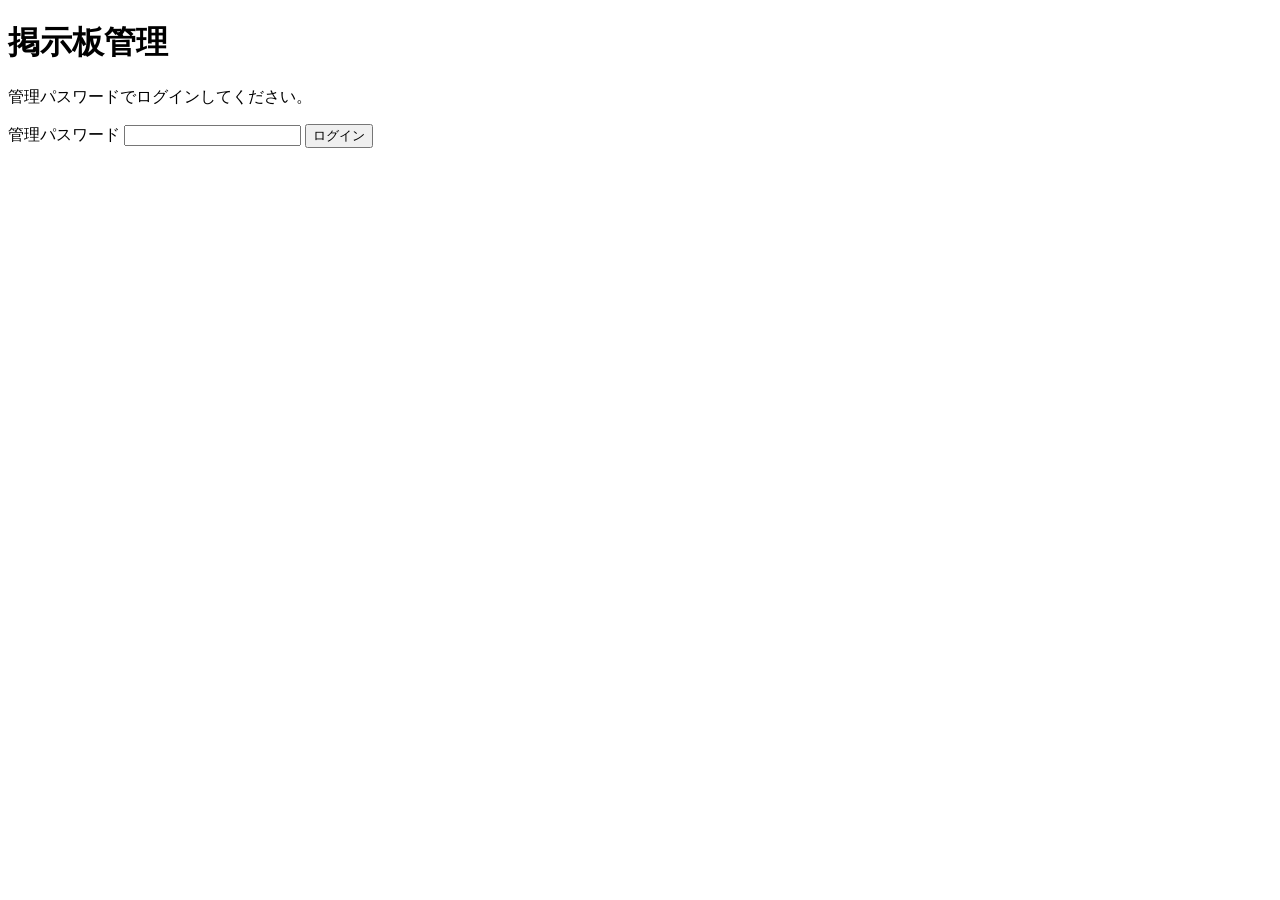
<file: gas/admin.html>
<!DOCTYPE html>
<html lang="ja">
  <head>
    <meta charset="UTF-8" />
    <meta name="viewport" content="width=device-width, initial-scale=1" />
    <?!= include('styles'); ?>
  </head>
  <body>
    <div id="admin-login" class="login-wrap">
      <h1>掲示板管理</h1>
      <p>管理パスワードでログインしてください。</p>
      <div id="admin-error" class="login-error" role="alert"></div>
      <form id="adminLoginForm">
        <label for="adminPassword">管理パスワード</label>
        <input id="adminPassword" type="password" required />
        <button type="submit">ログイン</button>
      </form>
    </div>

    <div id="admin-app" class="admin-wrap" style="display: none">
      <header class="admin-header">
        <h1>掲示板投稿ダッシュボード</h1>
        <button id="logoutBtn" type="button" class="admin-secondary">ログアウト</button>
      </header>

      <div id="admin-message" class="admin-message"></div>

      <form id="postForm" class="admin-form">
        <input type="hidden" id="rowIndex" />
        <label>投稿日 <input id="postDate" type="date" /></label>
        <label>カテゴリー <input id="category" type="text" placeholder="曲 / 衣装 / おしらせ" /></label>
        <label>タイトル <input id="title" type="text" required /></label>
        <label>曜日 <input id="weekday" type="text" placeholder="月 / 水 / 金" /></label>
        <label>クラス <input id="className" type="text" placeholder="幼児 / 低学年 / can☆bang / vanZ / HIPHOP" /></label>
        <label>本文 <textarea id="body" rows="5"></textarea></label>
        <label>URL <input id="url" type="url" placeholder="https://..." /></label>
        <div class="admin-images">
          <div>
            <label>画像1 URL <input id="image1" type="url" /></label>
            <input id="file1" type="file" accept="image/*" />
          </div>
          <div>
            <label>画像2 URL <input id="image2" type="url" /></label>
            <input id="file2" type="file" accept="image/*" />
          </div>
          <div>
            <label>画像3 URL <input id="image3" type="url" /></label>
            <input id="file3" type="file" accept="image/*" />
          </div>
          <div>
            <label>画像4 URL <input id="image4" type="url" /></label>
            <input id="file4" type="file" accept="image/*" />
          </div>
        </div>

        <div class="admin-actions">
          <button type="submit">保存</button>
          <button id="resetBtn" type="button" class="admin-secondary">新規作成に戻す</button>
        </div>
      </form>

      <section>
        <h2>投稿一覧</h2>
        <div id="postsList" class="admin-list"></div>
      </section>
    </div>

    <script>
      (function () {
        var ADMIN_TOKEN_KEY = 'vanz_admin_token';
        var token = sessionStorage.getItem(ADMIN_TOKEN_KEY) || '';

        var loginRoot = document.getElementById('admin-login');
        var appRoot = document.getElementById('admin-app');
        var errorEl = document.getElementById('admin-error');
        var messageEl = document.getElementById('admin-message');

        document.getElementById('adminLoginForm').addEventListener('submit', function (event) {
          event.preventDefault();
          errorEl.textContent = '';
          google.script.run
            .withSuccessHandler(function (res) {
              if (!res || !res.ok) {
                errorEl.textContent = (res && res.message) || 'ログインに失敗しました。';
                return;
              }
              token = res.token;
              sessionStorage.setItem(ADMIN_TOKEN_KEY, token);
              showApp();
              loadPosts();
            })
            .withFailureHandler(function (err) {
              errorEl.textContent = err.message || 'ログインに失敗しました。';
            })
            .loginAdmin(document.getElementById('adminPassword').value);
        });

        document.getElementById('logoutBtn').addEventListener('click', function () {
          token = '';
          sessionStorage.removeItem(ADMIN_TOKEN_KEY);
          showLogin();
        });

        document.getElementById('postForm').addEventListener('submit', function (event) {
          event.preventDefault();
          var post = collectFormData();
          google.script.run
            .withSuccessHandler(function () {
              setMessage('保存しました。');
              resetForm();
              loadPosts();
            })
            .withFailureHandler(function (err) {
              setMessage(err.message || '保存に失敗しました。', true);
            })
            .upsertAdminPost(token, post);
        });

        document.getElementById('resetBtn').addEventListener('click', function () {
          resetForm();
        });

        [1, 2, 3, 4].forEach(function (idx) {
          document.getElementById('file' + idx).addEventListener('change', function (event) {
            var file = event.target.files && event.target.files[0];
            if (!file) return;
            var reader = new FileReader();
            reader.onload = function (e) {
              google.script.run
                .withSuccessHandler(function (res) {
                  if (res && res.ok) {
                    document.getElementById('image' + idx).value = res.url;
                    setMessage('画像' + idx + 'をアップロードしました。');
                  } else {
                    setMessage((res && res.message) || 'アップロードに失敗しました。', true);
                  }
                })
                .withFailureHandler(function (err) {
                  setMessage(err.message || 'アップロードに失敗しました。', true);
                })
                .uploadAdminImage(token, e.target.result, file.name);
            };
            reader.readAsDataURL(file);
          });
        });

        function collectFormData() {
          return {
            rowIndex: Number(document.getElementById('rowIndex').value) || 0,
            postDate: document.getElementById('postDate').value,
            category: document.getElementById('category').value,
            title: document.getElementById('title').value,
            weekday: document.getElementById('weekday').value,
            className: document.getElementById('className').value,
            body: document.getElementById('body').value,
            url: document.getElementById('url').value,
            imageUrls: [
              document.getElementById('image1').value,
              document.getElementById('image2').value,
              document.getElementById('image3').value,
              document.getElementById('image4').value
            ]
          };
        }

        function fillForm(post) {
          document.getElementById('rowIndex').value = post.rowIndex || '';
          document.getElementById('postDate').value = post.postDate || '';
          document.getElementById('category').value = post.category || '';
          document.getElementById('title').value = post.title || '';
          document.getElementById('weekday').value = post.weekday || '';
          document.getElementById('className').value = post.className || '';
          document.getElementById('body').value = post.body || '';
          document.getElementById('url').value = post.url || '';
          for (var i = 0; i < 4; i++) {
            document.getElementById('image' + (i + 1)).value = (post.imageUrls && post.imageUrls[i]) || '';
          }
        }

        function resetForm() {
          document.getElementById('postForm').reset();
          document.getElementById('rowIndex').value = '';
        }

        function loadPosts() {
          google.script.run
            .withSuccessHandler(function (res) {
              renderPosts(res && res.posts ? res.posts : []);
            })
            .withFailureHandler(function (err) {
              setMessage(err.message || '投稿一覧の取得に失敗しました。', true);
              if (/セッション/.test(err.message || '')) {
                showLogin();
              }
            })
            .listAdminPosts(token, 1);
        }

        function renderPosts(posts) {
          var root = document.getElementById('postsList');
          if (!posts.length) {
            root.innerHTML = '<p>投稿がありません。</p>';
            return;
          }
          var html = '';
          for (var i = 0; i < posts.length; i++) {
            var post = posts[i];
            html += '<article class="admin-item">';
            html += '<h3>' + esc(post.title) + '</h3>';
            html += '<p class="admin-meta">' + esc(post.postDate || '—') + ' / ' + esc(post.category || '未設定') + '</p>';
            html += '<div class="admin-item-actions">';
            html += '<button type="button" data-edit="' + post.rowIndex + '">編集</button>';
            html += '<button type="button" data-delete="' + post.rowIndex + '" class="admin-danger">削除</button>';
            html += '</div>';
            html += '</article>';
          }
          root.innerHTML = html;

          root.querySelectorAll('button[data-edit]').forEach(function (btn) {
            btn.addEventListener('click', function () {
              var idx = Number(btn.getAttribute('data-edit'));
              var target = posts.filter(function (item) {
                return item.rowIndex === idx;
              })[0];
              if (target) fillForm(target);
            });
          });

          root.querySelectorAll('button[data-delete]').forEach(function (btn) {
            btn.addEventListener('click', function () {
              var idx = Number(btn.getAttribute('data-delete'));
              if (!confirm('この投稿を削除しますか？')) return;
              google.script.run
                .withSuccessHandler(function () {
                  setMessage('削除しました。');
                  loadPosts();
                })
                .withFailureHandler(function (err) {
                  setMessage(err.message || '削除に失敗しました。', true);
                })
                .deleteAdminPost(token, idx);
            });
          });
        }

        function showLogin() {
          loginRoot.style.display = 'block';
          appRoot.style.display = 'none';
        }

        function showApp() {
          loginRoot.style.display = 'none';
          appRoot.style.display = 'block';
        }

        function setMessage(text, isError) {
          messageEl.textContent = text || '';
          messageEl.className = isError ? 'admin-message error' : 'admin-message';
        }

        function esc(text) {
          return String(text || '')
            .replace(/&/g, '&amp;')
            .replace(/</g, '&lt;')
            .replace(/>/g, '&gt;')
            .replace(/"/g, '&quot;');
        }

        if (token) {
          showApp();
          loadPosts();
        } else {
          showLogin();
        }
      })();
    </script>
  </body>
</html>
</file>
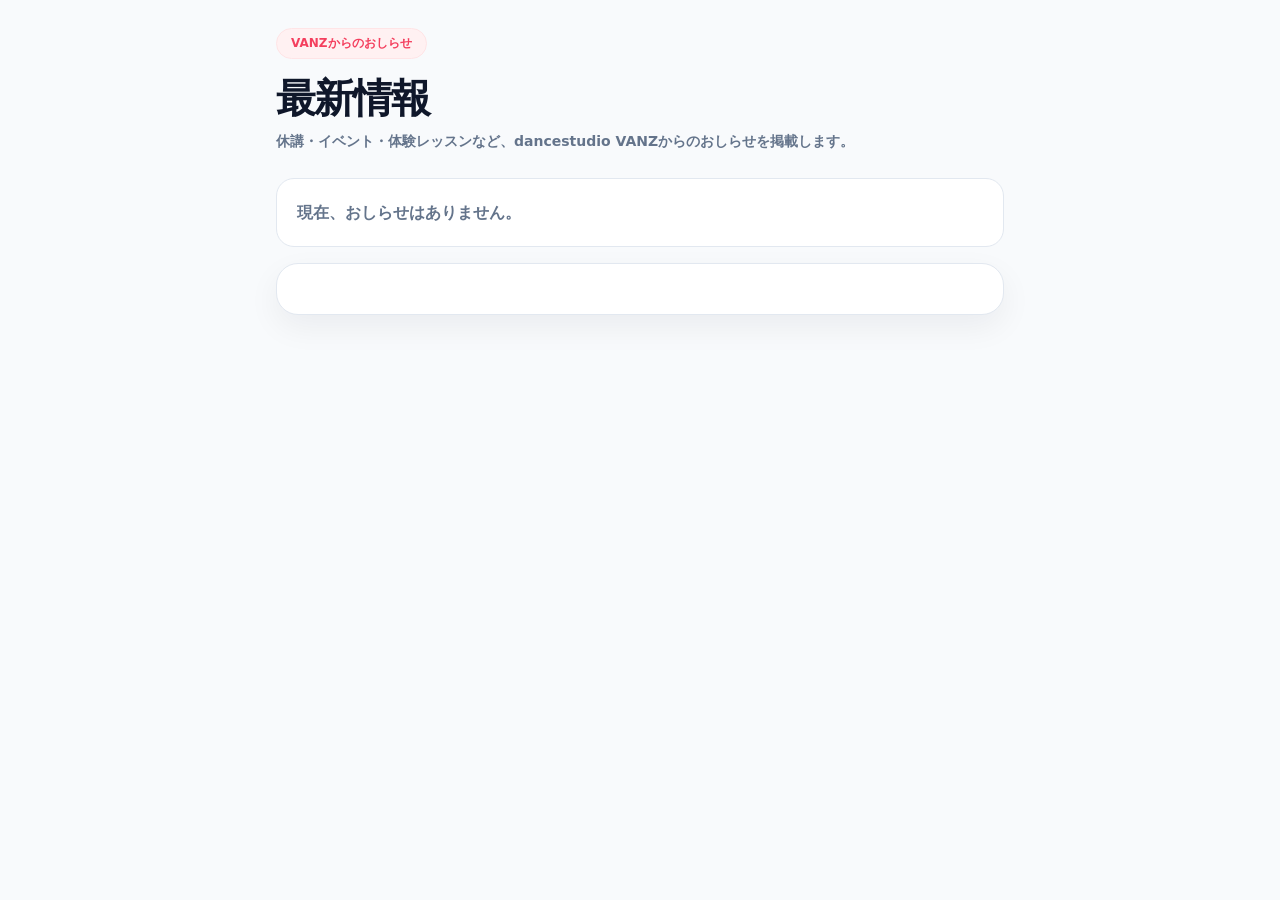
<file: gas/announcements.html>
<!DOCTYPE html>
<html lang="ja">
  <head>
    <meta charset="UTF-8" />
    <meta name="viewport" content="width=device-width, initial-scale=1" />
    <style>
      :root {
        color-scheme: light;
        --rose: #f43f5e;
        --rose-soft: #fff1f2;
        --slate-50: #f8fafc;
        --slate-100: #f1f5f9;
        --slate-500: #64748b;
        --slate-600: #475569;
        --slate-900: #0f172a;
      }

      * {
        box-sizing: border-box;
      }

      body {
        margin: 0;
        background: var(--slate-50);
        color: var(--slate-900);
        font-family: system-ui, -apple-system, BlinkMacSystemFont, "Segoe UI", sans-serif;
      }

      .page {
        max-width: 760px;
        margin: 0 auto;
        padding: 28px 16px 40px;
      }

      .eyebrow {
        display: inline-flex;
        align-items: center;
        border: 1px solid #ffe4e6;
        border-radius: 999px;
        background: var(--rose-soft);
        color: var(--rose);
        padding: 6px 14px;
        font-size: 12px;
        font-weight: 900;
      }

      h1 {
        margin: 16px 0 8px;
        font-size: clamp(28px, 8vw, 40px);
        line-height: 1.15;
        letter-spacing: -0.04em;
      }

      .lead {
        margin: 0 0 24px;
        color: var(--slate-500);
        font-size: 14px;
        line-height: 1.8;
        font-weight: 600;
      }

      .list {
        display: grid;
        gap: 14px;
        margin: 0;
        padding: 0;
        list-style: none;
      }

      .card {
        border: 1px solid #e2e8f0;
        border-radius: 22px;
        background: #fff;
        padding: 20px;
        box-shadow: 0 12px 32px rgba(15, 23, 42, 0.06);
      }

      .date {
        color: var(--rose);
        font-size: 12px;
        font-weight: 900;
      }

      .title {
        margin: 8px 0 0;
        font-size: 18px;
        line-height: 1.45;
        font-weight: 900;
      }

      .body {
        margin: 10px 0 0;
        color: var(--slate-600);
        font-size: 14px;
        line-height: 1.9;
        white-space: pre-wrap;
      }

      .empty,
      .error {
        border-radius: 18px;
        background: #fff;
        border: 1px solid #e2e8f0;
        padding: 20px;
        color: var(--slate-500);
        font-weight: 700;
        line-height: 1.7;
      }

      .error {
        color: #be123c;
        background: #fff1f2;
        border-color: #fecdd3;
      }
    </style>
  </head>
  <body>
    <main class="page">
      <span class="eyebrow">VANZからのおしらせ</span>
      <h1>最新情報</h1>
      <p class="lead">休講・イベント・体験レッスンなど、dancestudio VANZからのおしらせを掲載します。</p>

      <? var items = getPublicAnnouncements(); ?>
      <? if (!items || items.length === 0) { ?>
        <p class="empty">現在、おしらせはありません。</p>
      <? } else { ?>
        <ul class="list">
          <? for (var i = 0; i < items.length; i++) { ?>
            <? var item = items[i]; ?>
            <li class="card">
              <? if (item.date) { ?>
                <div class="date"><?= item.date ?></div>
              <? } ?>
              <h2 class="title"><?= item.title ?></h2>
              <? if (item.body) { ?>
                <p class="body"><?= item.body ?></p>
              <? } ?>
            </li>
          <? } ?>
        </ul>
      <? } ?>
    </main>
  </body>
</html>
</file>
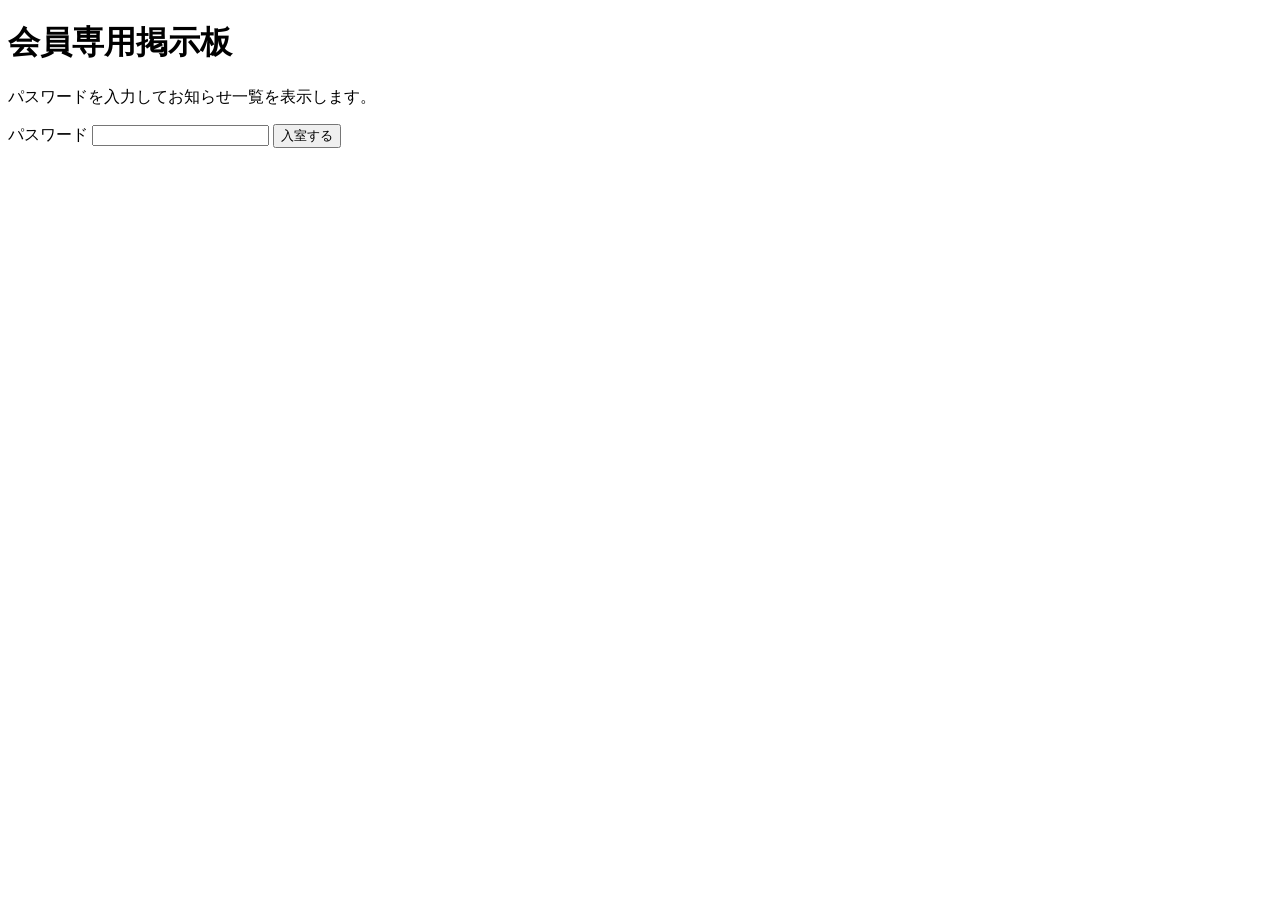
<file: gas/login.html>
<!DOCTYPE html>
<html lang="ja">
  <head>
    <meta charset="UTF-8" />
    <meta name="viewport" content="width=device-width, initial-scale=1" />
    <?!= include('styles'); ?>
  </head>
  <body>
    <div id="login-view">
      <div class="login-wrap">
        <h1>会員専用掲示板</h1>
        <p>パスワードを入力してお知らせ一覧を表示します。</p>
        <div id="error" class="login-error" role="alert"></div>
        <form id="loginForm">
          <label for="password">パスワード</label>
          <input id="password" name="password" type="password" autocomplete="current-password" required />
          <button id="submitBtn" type="submit">入室する</button>
        </form>
      </div>
    </div>

    <div id="board-app" style="display: none">
      <p class="empty-message">読み込み中...</p>
    </div>

    <script>
      (function () {
        var TOKEN_KEY = 'vanz_board_token';
        var currentToken = '';

        var loginView = document.getElementById('login-view');
        var boardApp = document.getElementById('board-app');
        var errorEl = document.getElementById('error');
        var submitBtn = document.getElementById('submitBtn');

        document.getElementById('loginForm').addEventListener('submit', function (event) {
          event.preventDefault();
          var password = document.getElementById('password').value;

          errorEl.textContent = '';
          submitBtn.disabled = true;

          google.script.run
            .withSuccessHandler(function (result) {
              submitBtn.disabled = false;
              if (!result || !result.ok) {
                errorEl.textContent = (result && result.message) || 'ログインに失敗しました。';
                return;
              }
              sessionStorage.setItem(TOKEN_KEY, result.token);
              loadBoard(result.token, 1);
            })
            .withFailureHandler(function (err) {
              submitBtn.disabled = false;
              errorEl.textContent = err.message || 'エラーが発生しました。';
            })
            .loginMember(password);
        });

        var params = new URLSearchParams(window.location.search);
        var urlToken = params.get('token');
        var urlPage = Number(params.get('page')) || 1;
        if (urlToken) {
          loadBoard(urlToken, urlPage);
        } else {
          sessionStorage.removeItem(TOKEN_KEY);
        }

        function showLoginView(message) {
          loginView.style.display = 'block';
          boardApp.style.display = 'none';
          if (message) {
            errorEl.textContent = message;
          }
        }

        function showBoardView() {
          loginView.style.display = 'none';
          boardApp.style.display = 'block';
          boardApp.innerHTML = '<p class="empty-message">読み込み中...</p>';
        }

        function loadBoard(token, page) {
          currentToken = token;
          showBoardView();

          google.script.run
            .withSuccessHandler(function (result) {
              if (!result || !result.ok) {
                sessionStorage.removeItem(TOKEN_KEY);
                showLoginView((result && result.message) || 'セッションが無効です。再度ログインしてください。');
                return;
              }
              sessionStorage.setItem(TOKEN_KEY, token);
              renderBoard(boardApp, result.model);
              bindAccordion(boardApp);
              bindPagination(boardApp);
            })
            .withFailureHandler(function (err) {
              showLoginView(err.message || '読み込みに失敗しました。');
            })
            .getBoardViewData(token, page);
        }

        function renderBoard(root, model) {
          var html = '';
          html += '<header class="board-header">';
          html += '<h1 class="board-title">お知らせ一覧</h1>';
          html +=
            '<span class="board-count">' +
            model.total +
            '件中 ' +
            model.rangeLabel +
            ' を表示</span>';
          html += '</header>';

          if (model.total === 0) {
            html += '<p class="empty-message">お知らせはまだありません。</p>';
          } else {
            html += '<div class="post-list">';
            for (var i = 0; i < model.posts.length; i++) {
              var post = model.posts[i];
              var bodyId = 'body-' + post.rowIndex;
              html += '<article class="post-card">';
              html += '<div class="post-summary" data-target="' + bodyId + '">';
              html += '<span class="post-date">' + (post.postDate || '—') + '</span>';
              html += '<div class="post-badges">';
              if (post.category) {
                html += badgeHtml('category', post.category);
              }
              if (post.weekday) {
                html += badgeHtml('weekday', post.weekday);
              }
              if (post.className) {
                html += badgeHtml('class', post.className);
              }
              html += '</div>';
              html += '<div class="post-title">' + post.title + '</div>';
              html +=
                '<button type="button" class="toggle-btn" aria-label="詳細を表示" data-target="' +
                bodyId +
                '">+</button>';
              html += '</div>';
              html += '<div id="' + bodyId + '" class="post-detail">';
              if (post.bodyHtml) {
                html += '<div class="post-body-text">' + post.bodyHtml + '</div>';
              }
              if (post.imageUrls && post.imageUrls.length > 0) {
                html += '<div class="post-images">';
                for (var j = 0; j < post.imageUrls.length; j++) {
                  var imgUrl = escapeAttr(post.imageUrls[j]);
                  html +=
                    '<a href="' +
                    imgUrl +
                    '" target="_blank" rel="noopener noreferrer">' +
                    '<img src="' +
                    imgUrl +
                    '" alt="" loading="lazy" /></a>';
                }
                html += '</div>';
              }
              html += '</div></article>';
            }
            html += '</div>';

            html += '<nav class="pagination" aria-label="ページ送り">';
            if (model.page <= 1) {
              html += '<span class="disabled">« 先頭</span>';
            } else {
              html += '<a href="#" data-page="1">« 先頭</a>';
            }
            if (!model.hasNext) {
              html += '<span class="disabled">次</span>';
            } else {
              html += '<a href="#" data-page="' + model.nextPage + '">次</a>';
            }
            if (model.page >= model.lastPage) {
              html += '<span class="disabled">最後 »</span>';
            } else {
              html += '<a href="#" data-page="' + model.lastPage + '">最後 »</a>';
            }
            html += '</nav>';
          }

          root.innerHTML = html;
        }

        function badgeHtml(type, label) {
          var slug = String(label)
            .toLowerCase()
            .replace(/[^a-z0-9\u3040-\u30ff\u3400-\u9fff]+/g, '-');
          return (
            '<span class="badge badge-' +
            type +
            ' badge-' +
            type +
            '-' +
            slug +
            '">' +
            label +
            '</span>'
          );
        }

        function bindPagination(root) {
          root.querySelectorAll('.pagination a[data-page]').forEach(function (link) {
            link.addEventListener('click', function (event) {
              event.preventDefault();
              var page = Number(link.getAttribute('data-page')) || 1;
              loadBoard(currentToken, page);
            });
          });
        }

        function escapeAttr(text) {
          return String(text || '')
            .replace(/&/g, '&amp;')
            .replace(/</g, '&lt;')
            .replace(/>/g, '&gt;')
            .replace(/"/g, '&quot;');
        }

        function bindAccordion(root) {
          function toggleBody(id) {
            var body = root.querySelector('#' + id);
            var btn = root.querySelector('.toggle-btn[data-target="' + id + '"]');
            if (!body || !btn) return;
            var open = body.classList.toggle('open');
            btn.textContent = open ? '−' : '+';
            btn.setAttribute('aria-label', open ? '詳細を閉じる' : '詳細を表示');
            if (open) {
              body.previousElementSibling.classList.add('open');
            } else {
              body.previousElementSibling.classList.remove('open');
            }
          }

          root.querySelectorAll('.post-summary').forEach(function (row) {
            row.addEventListener('click', function (event) {
              if (event.target.classList.contains('toggle-btn')) return;
              toggleBody(row.getAttribute('data-target'));
            });
          });

          root.querySelectorAll('.toggle-btn').forEach(function (btn) {
            btn.addEventListener('click', function (event) {
              event.stopPropagation();
              toggleBody(btn.getAttribute('data-target'));
            });
          });
        }
      })();
    </script>
  </body>
</html>
</file>
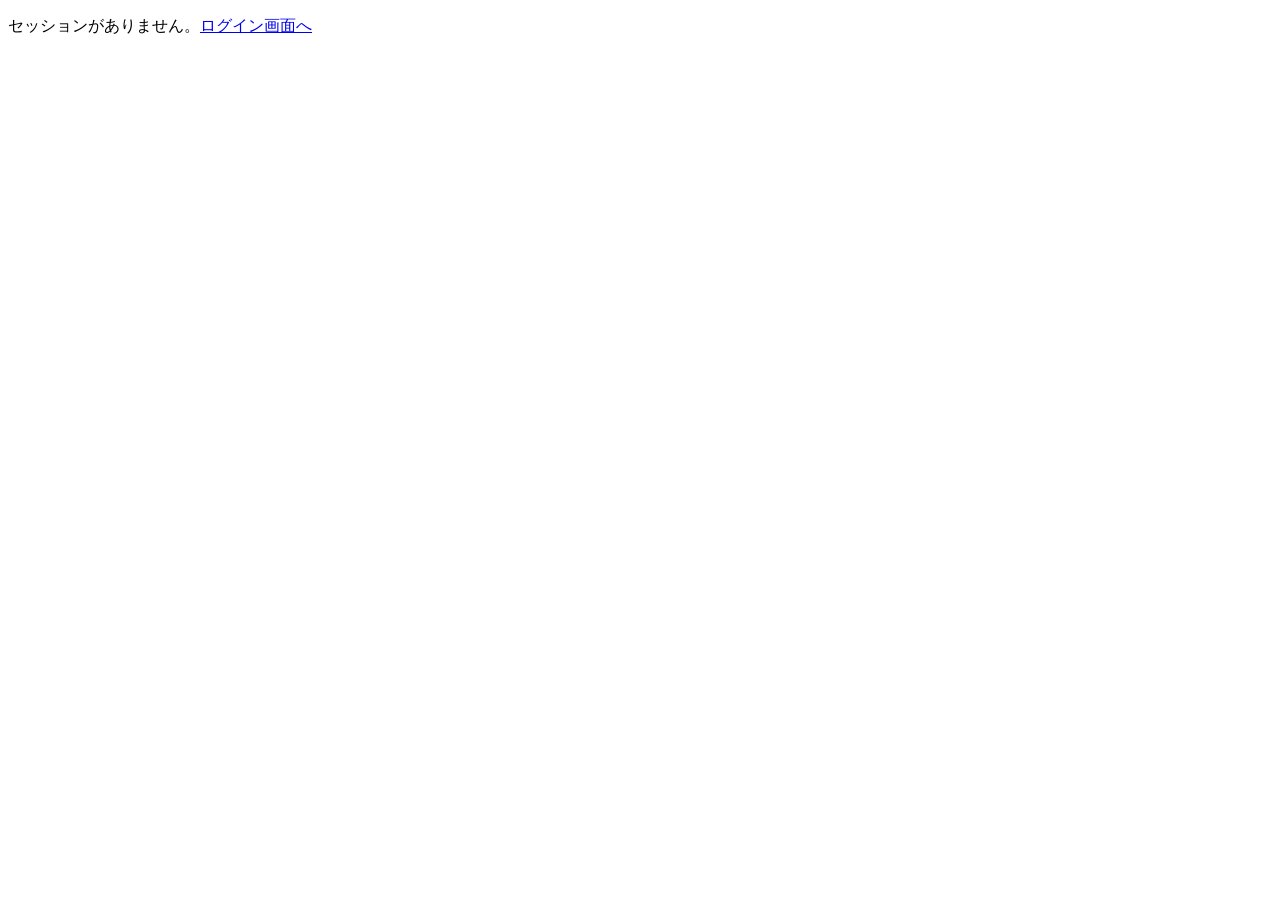
<file: gas/view.html>
<!DOCTYPE html>
<html lang="ja">
  <head>
    <meta charset="UTF-8" />
    <meta name="viewport" content="width=device-width, initial-scale=1" />
    <?!= include('styles'); ?>
  </head>
  <body>
    <div id="board-app">
      <p class="empty-message">読み込み中...</p>
    </div>

    <script>
      (function () {
        var TOKEN_KEY = 'vanz_board_token';
        var params = new URLSearchParams(window.location.search);
        var token = params.get('token') || '';
        var page = Number(params.get('page')) || 1;
        var app = document.getElementById('board-app');

        if (!token) {
          app.innerHTML =
            '<p class="login-error">セッションがありません。<a href="?">ログイン画面へ</a></p>';
          return;
        }

        google.script.run
          .withSuccessHandler(function (result) {
            if (!result || !result.ok) {
              sessionStorage.removeItem(TOKEN_KEY);
              app.innerHTML =
                '<p class="login-error">' +
                ((result && result.message) || 'セッションが無効です。') +
                ' <a href="?">ログイン画面へ</a></p>';
              return;
            }
            sessionStorage.setItem(TOKEN_KEY, token);
            renderBoard(app, result.model);
            bindAccordion(app);
          })
          .withFailureHandler(function (err) {
            app.innerHTML =
              '<p class="login-error">' +
              (err.message || '読み込みに失敗しました。') +
              '</p>';
          })
          .getBoardViewData(token, page);

        function renderBoard(root, model) {
          var html = '';
          html += '<header class="board-header">';
          html += '<h1 class="board-title">お知らせ一覧</h1>';
          html +=
            '<span class="board-count">' +
            model.total +
            '件中 ' +
            model.rangeLabel +
            ' を表示</span>';
          html += '</header>';

          if (model.total === 0) {
            html += '<p class="empty-message">お知らせはまだありません。</p>';
          } else {
            html += '<ul class="post-list">';
            for (var i = 0; i < model.posts.length; i++) {
              var post = model.posts[i];
              var bodyId = 'body-' + post.id;
              html += '<li class="post-item">';
              html += '<div class="post-row" data-target="' + bodyId + '">';
              html += '<div class="post-title">' + post.title;
              html += '<span class="post-date">(' + post.createdAt + ')</span></div>';
              html +=
                '<button type="button" class="toggle-btn" aria-label="詳細を表示" data-target="' +
                bodyId +
                '">+</button>';
              html += '</div>';
              html += '<div id="' + bodyId + '" class="post-body">';
              if (post.bodyHtml) {
                html += '<div>' + post.bodyHtml + '</div>';
              }
              if (post.imageUrls && post.imageUrls.length > 0) {
                html += '<div class="post-images">';
                for (var j = 0; j < post.imageUrls.length; j++) {
                  var imgUrl = escapeAttr(post.imageUrls[j]);
                  html +=
                    '<a href="' +
                    imgUrl +
                    '" target="_blank" rel="noopener noreferrer">' +
                    '<img src="' +
                    imgUrl +
                    '" alt="" loading="lazy" /></a>';
                }
                html += '</div>';
              }
              html += '</div></li>';
            }
            html += '</ul>';

            var tokenEnc = model.tokenEncoded;
            html += '<nav class="pagination" aria-label="ページ送り">';
            if (model.page <= 1) {
              html += '<span class="disabled">« 先頭</span>';
            } else {
              html += '<a href="?token=' + tokenEnc + '&amp;page=1">« 先頭</a>';
            }
            if (!model.hasNext) {
              html += '<span class="disabled">次</span>';
            } else {
              html +=
                '<a href="?token=' + tokenEnc + '&amp;page=' + model.nextPage + '">次</a>';
            }
            if (model.page >= model.lastPage) {
              html += '<span class="disabled">最後 »</span>';
            } else {
              html +=
                '<a href="?token=' + tokenEnc + '&amp;page=' + model.lastPage + '">最後 »</a>';
            }
            html += '</nav>';
          }

          root.innerHTML = html;
        }

        function escapeAttr(text) {
          return String(text || '')
            .replace(/&/g, '&amp;')
            .replace(/</g, '&lt;')
            .replace(/>/g, '&gt;')
            .replace(/"/g, '&quot;');
        }

        function bindAccordion(root) {
          function toggleBody(id) {
            var body = root.querySelector('#' + id);
            var btn = root.querySelector('.toggle-btn[data-target="' + id + '"]');
            if (!body || !btn) return;
            var open = body.classList.toggle('open');
            btn.textContent = open ? '−' : '+';
            btn.setAttribute('aria-label', open ? '詳細を閉じる' : '詳細を表示');
          }

          root.querySelectorAll('.post-row').forEach(function (row) {
            row.addEventListener('click', function (event) {
              if (event.target.classList.contains('toggle-btn')) return;
              toggleBody(row.getAttribute('data-target'));
            });
          });

          root.querySelectorAll('.toggle-btn').forEach(function (btn) {
            btn.addEventListener('click', function (event) {
              event.stopPropagation();
              toggleBody(btn.getAttribute('data-target'));
            });
          });
        }
      })();
    </script>
  </body>
</html>
</file>
